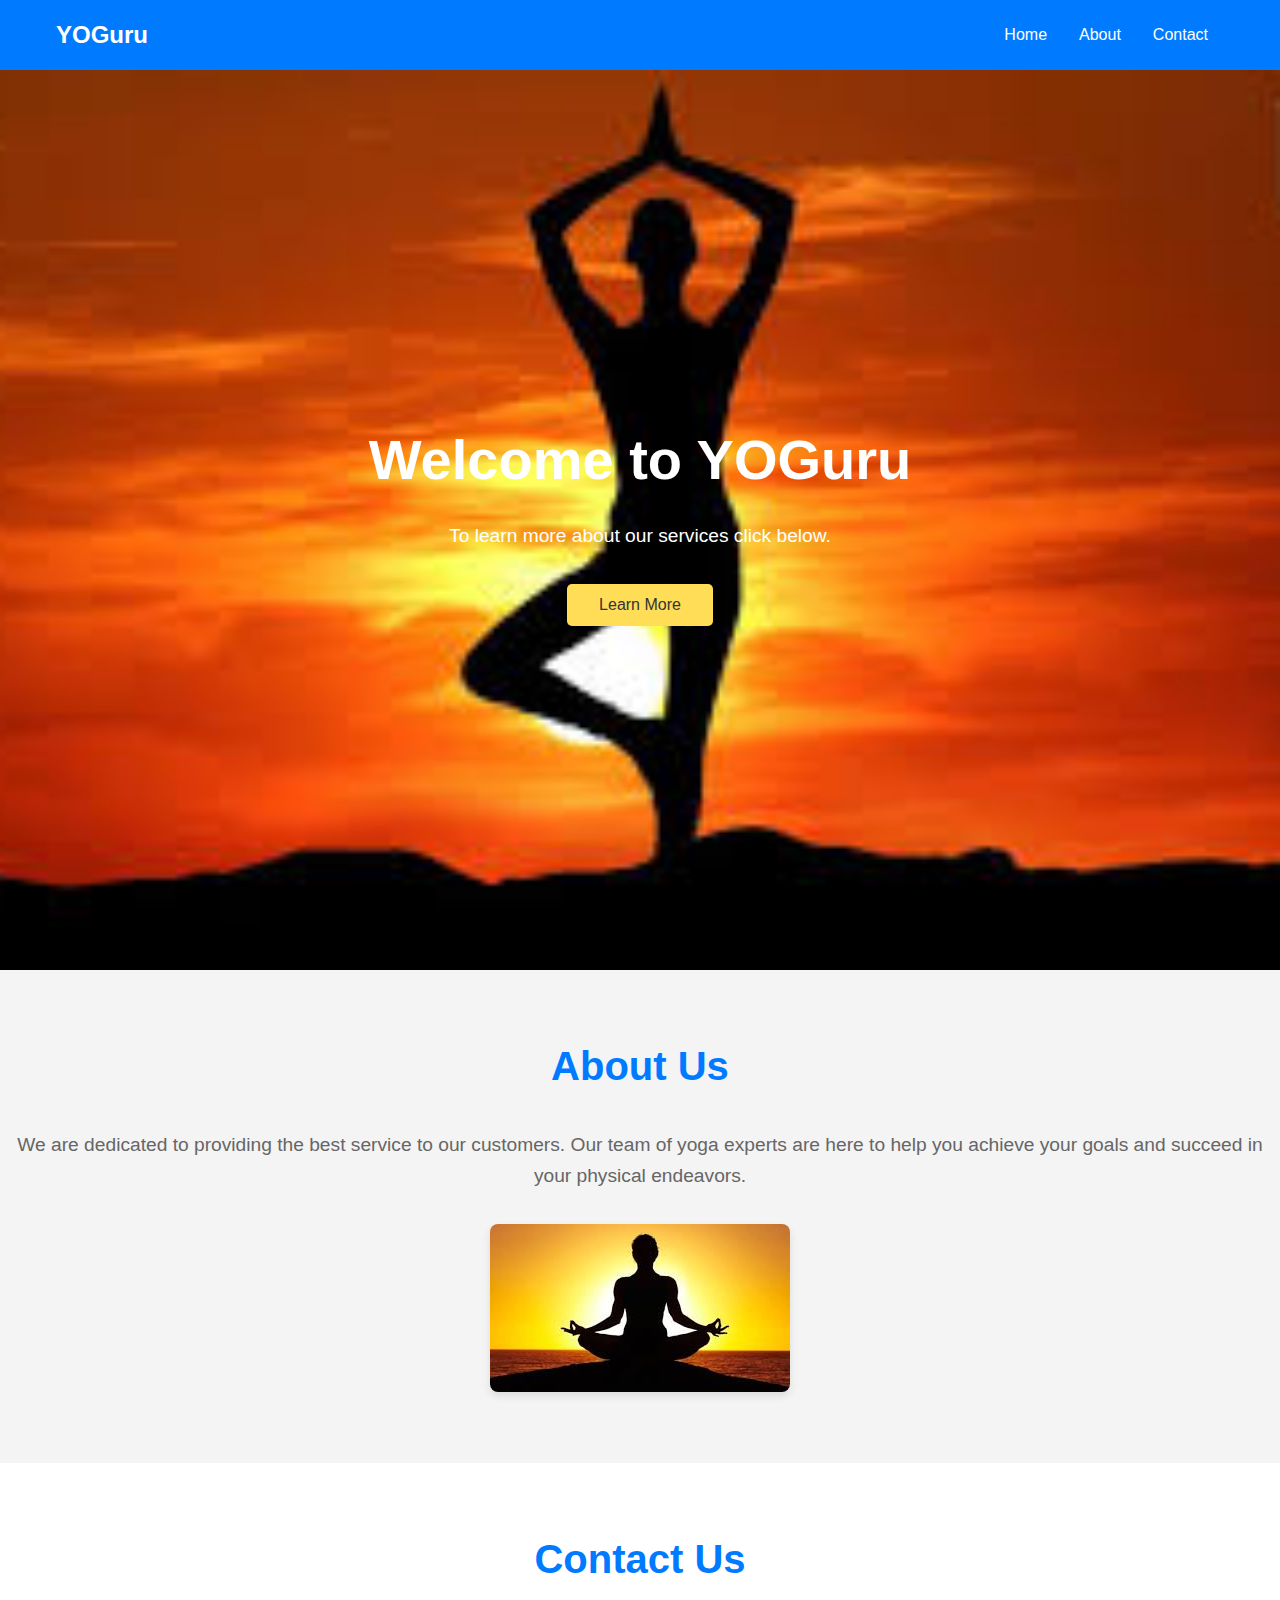
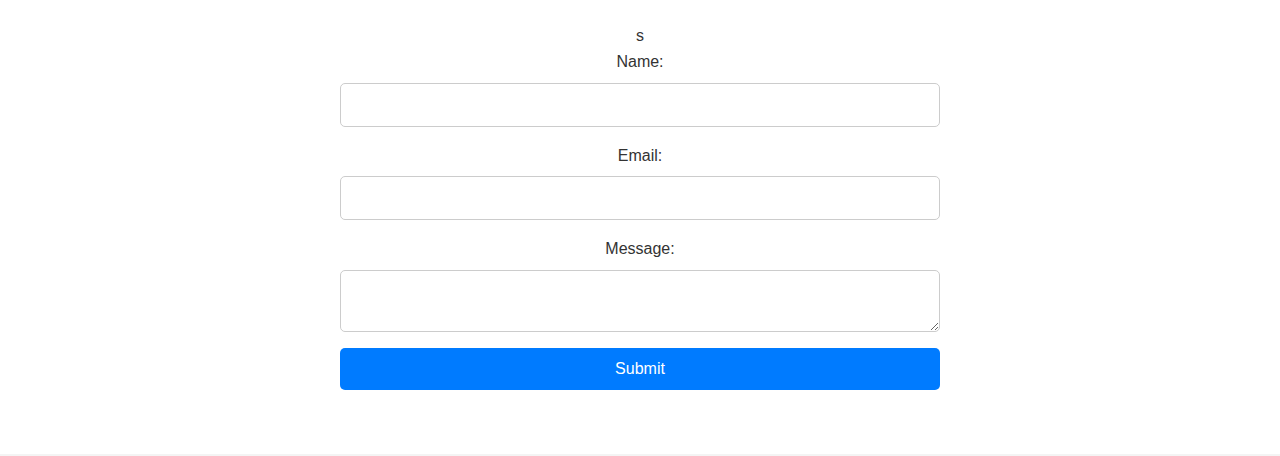
<file: index.html>
<!DOCTYPE html>
<html lang="en">
<head>
    <meta charset="UTF-8">
    <meta name="viewport" content="width=device-width, initial-scale=1.0">
    <title>Landing Page</title>
    <link rel="stylesheet" href="style.css">
</head>
<body>
    <header>
        <nav>
            <div class="logo">YOGuru</div>
            <ul class="nav-links">
                <li><a href="#home">Home</a></li>
                <li><a href="#about">About</a></li>
                <li><a href="#contact">Contact</a></li>
            </ul>
        </nav>
    </header>
    <section id="home" class="hero">
        <h1>Welcome to YOGuru</h1>
        <p>To learn more about our services click below.</p>
        <button onclick="learnMore()">Learn More</button>
    </section>
    <section id="about" class="about">
        <h2>About Us</h2>
        <p>We are dedicated to providing the best service to our customers. Our team of yoga experts are here to help you achieve your goals and succeed in your physical endeavors.</p>
        <img src="yoga1.jpg" alt="About Us">
    </section>
    <section id="contact" class="contact">
        <h2>Contact Us</h2>
      s  <form id="contactForm">
            <label for="name">Name:</label>
            <input type="text" id="name" name="name" required>
            
            <label for="email">Email:</label>
            <input type="email" id="email" name="email" required>
            
            <label for="message">Message:</label>
            <textarea id="message" name="message" required></textarea>
            
            <button type="submit">Submit</button>
        </form>
    </section>
    <script src="script.js"></script>
</body>
</html>
</file>
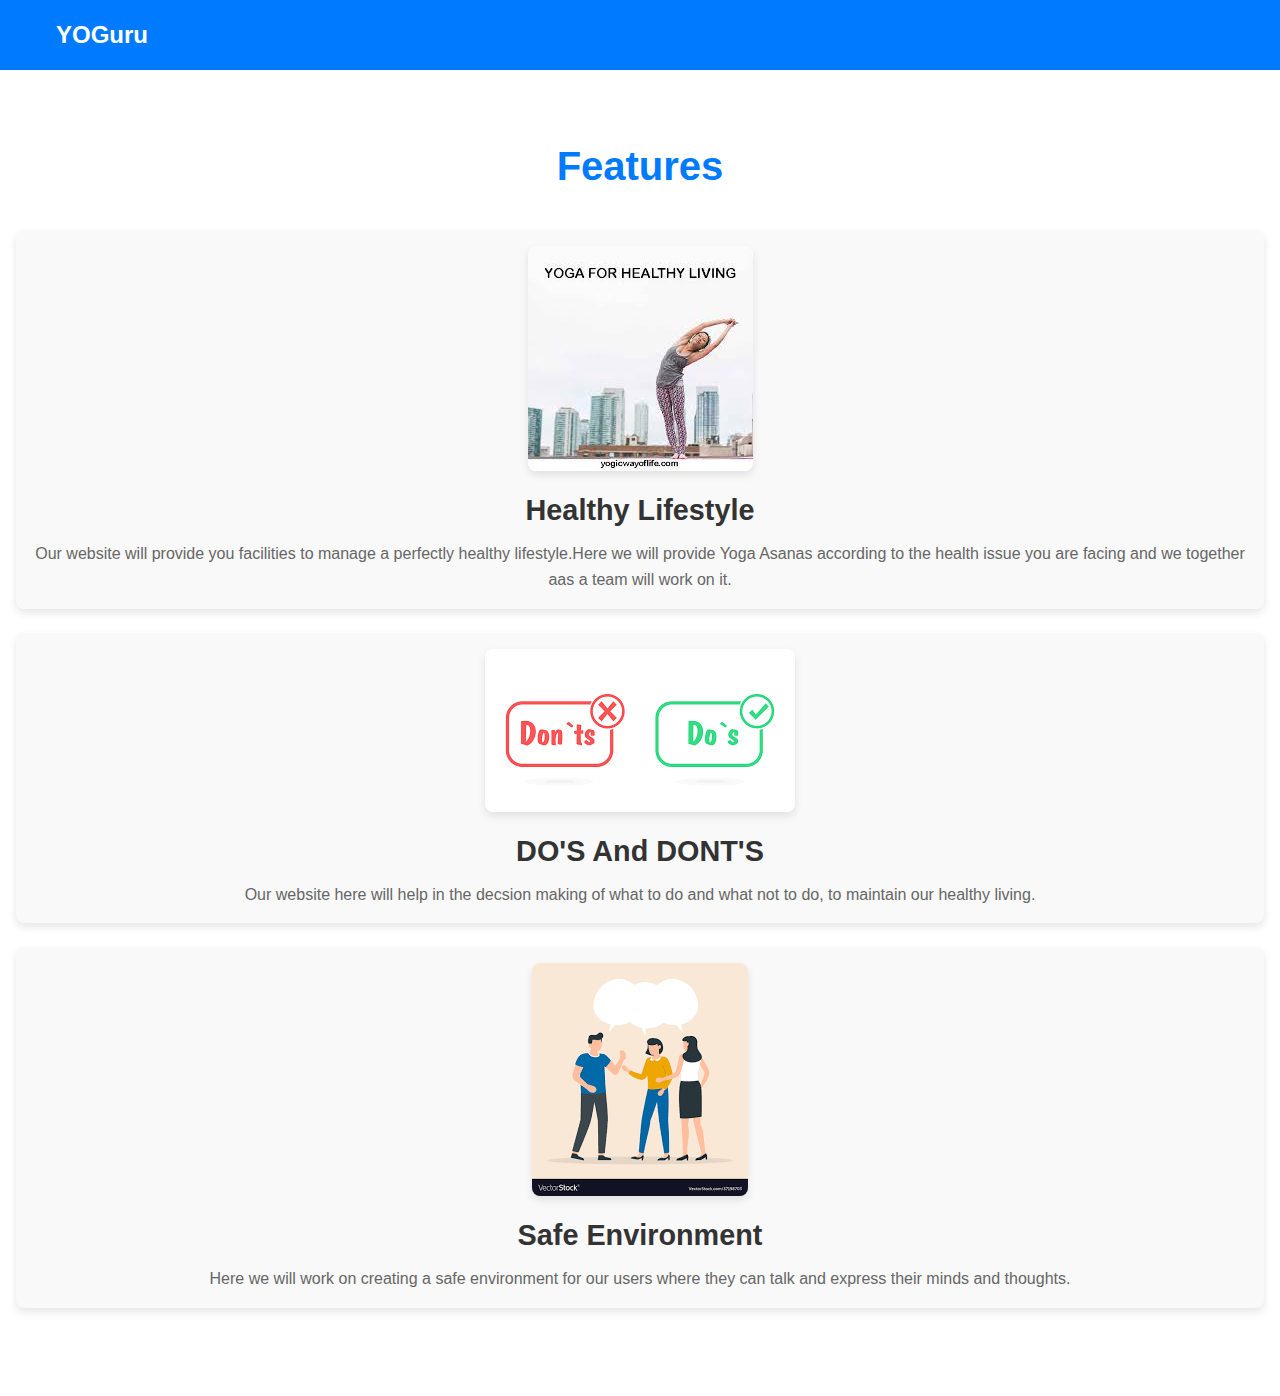
<file: features.html>
<!DOCTYPE html>
<html lang="en">
<head>
    <meta charset="UTF-8">
    <meta name="viewport" content="width=device-width, initial-scale=1.0">
    <title>Features</title>
    <link rel="stylesheet" href="style.css">
</head>
<body>
    <header>
        <nav>
            <div class="logo">YOGuru</div>
        </nav>
    </header>
    <section id="features" class="features">
        <h2>Features</h2>
        <div class="feature">
            <img src="yoga 2.jpg" alt="Feature 1">
            <h3>Healthy Lifestyle</h3>
            <p>Our website will provide you facilities to manage a perfectly healthy lifestyle.Here we will provide Yoga Asanas according to the health issue you are facing and we together aas a team will work on it.</p>
        </div>
        <div class="feature">
            <img src="yoga3.png" alt="Feature 2">
            <h3>DO'S And DONT'S</h3>
            <p>Our website here will help in the decsion making of what to do and what not to do, to maintain our healthy living.</p>
        </div>
        <div class="feature">
            <img src="yoga4.png" alt="Feature 3">
            <h3>Safe Environment</h3>
            <p>Here we will work on creating a safe environment for our users where they can talk and express their minds and thoughts.</p>
        </div>
    </section>
</body>
</html>
</file>
<file: style.css>
* {
            margin: 0;
            padding: 0;
            box-sizing: border-box;
        }
        body {
            font-family: 'Roboto', sans-serif;
            line-height: 1.6;
            margin: 0;
            background: #f4f4f4;
            color: #333;
        }
        header {
            background: #007BFF;
            color: #fff;
            padding: 1rem 0;
            box-shadow: 0 4px 8px rgba(0, 0, 0, 0.1);
        }

        nav {
            display: flex;
            justify-content: space-between;
            align-items: center;
            max-width: 1200px;
            margin: 0 auto;
            padding: 0 1rem;
        }

        .logo {
            font-size: 1.5rem;
            font-weight: bold;
        }

        .nav-links {
            list-style: none;
            display: flex;
            align-items: center;
        }

        .nav-links li {
            margin: 0 1rem;
        }

        .nav-links a {
            color: #fff;
            text-decoration: none;
            font-size: 1rem;
            transition: color 0.3s;
        }

        .nav-links a:hover {
            color: #ffdd57;
        }
        .hero {
            background: url('bg.jpg') no-repeat center center/cover;
            height: 100vh;
            display: flex;
            flex-direction: column;
            justify-content: center;
            align-items: center;
            text-align: center;
            color: white;
            padding: 0 1rem;
        }

        .hero h1 {
            font-size: 3.5rem;
            margin-bottom: 1rem;
        }

        .hero p {
            font-size: 1.2rem;
            margin-bottom: 2rem;
        }

        .hero button {
            padding: 0.75rem 2rem;
            font-size: 1rem;
            background: #ffdd57;
            border: none;
            color: #333;
            cursor: pointer;
            border-radius: 5px;
            transition: background 0.3s;
        }

        .hero button:hover {
            background: #e6c54f;
        }

        .features {
            padding: 4rem 1rem;
            background: #fff;
            text-align: center;
        }

        .features h2 {
            font-size: 2.5rem;
            margin-bottom: 2rem;
            color: #007BFF;
        }

        .feature {
            margin: 1.5rem 0;
            padding: 1rem;
            background: #f9f9f9;
            border-radius: 8px;
            box-shadow: 0 4px 8px rgba(0, 0, 0, 0.1);
            display: flex;
            flex-direction: column;
            align-items: center;
        }

        .feature img {
            max-width: 100%;
            height: auto;
            border-radius: 8px;
            box-shadow: 0 4px 8px rgba(0, 0, 0, 0.1);
            margin-bottom: 1rem;
        }

        .feature h3 {
            font-size: 1.8rem;
            margin-bottom: 0.5rem;
            color: #333;
        }

        .feature p {
            font-size: 1rem;
            color: #666;
        }
        .about {
            padding: 4rem 1rem;
            background: #f4f4f4;
            text-align: center;
        }

        .about h2 {
            font-size: 2.5rem;
            margin-bottom: 2rem;
            color: #007BFF;
        }

        .about p {
            font-size: 1.2rem;
            margin-bottom: 2rem;
            color: #666;
        }

        .about img {
            max-width: 100%;
            height: auto;
            border-radius: 8px;
            box-shadow: 0 4px 8px rgba(0, 0, 0, 0.1);
        }
        .contact {
            padding: 4rem 1rem;
            background: #fff;
            text-align: center;
        }

        .contact h2 {
            font-size: 2.5rem;
            margin-bottom: 2rem;
            color: #007BFF;
        }

        .contact form {
            max-width: 600px;
            margin: 0 auto;
            display: flex;
            flex-direction: column;
        }
        .contact label {
            font-size: 1rem;
            margin-bottom: 0.5rem;
            color: #333;
        }

        .contact input,
        .contact textarea {
            padding: 0.75rem;
            margin-bottom: 1rem;
            border: 1px solid #ccc;
            border-radius: 5px;
            font-size: 1rem;
        }

        .contact button {
            padding: 0.75rem;
            font-size: 1rem;
            background: #007BFF;
            border: none;
            color: #fff;
            cursor: pointer;
            border-radius: 5px;
            transition: background 0.3s;
        }

        .contact button:hover {
            background: #0056b3;
        }
</file>
